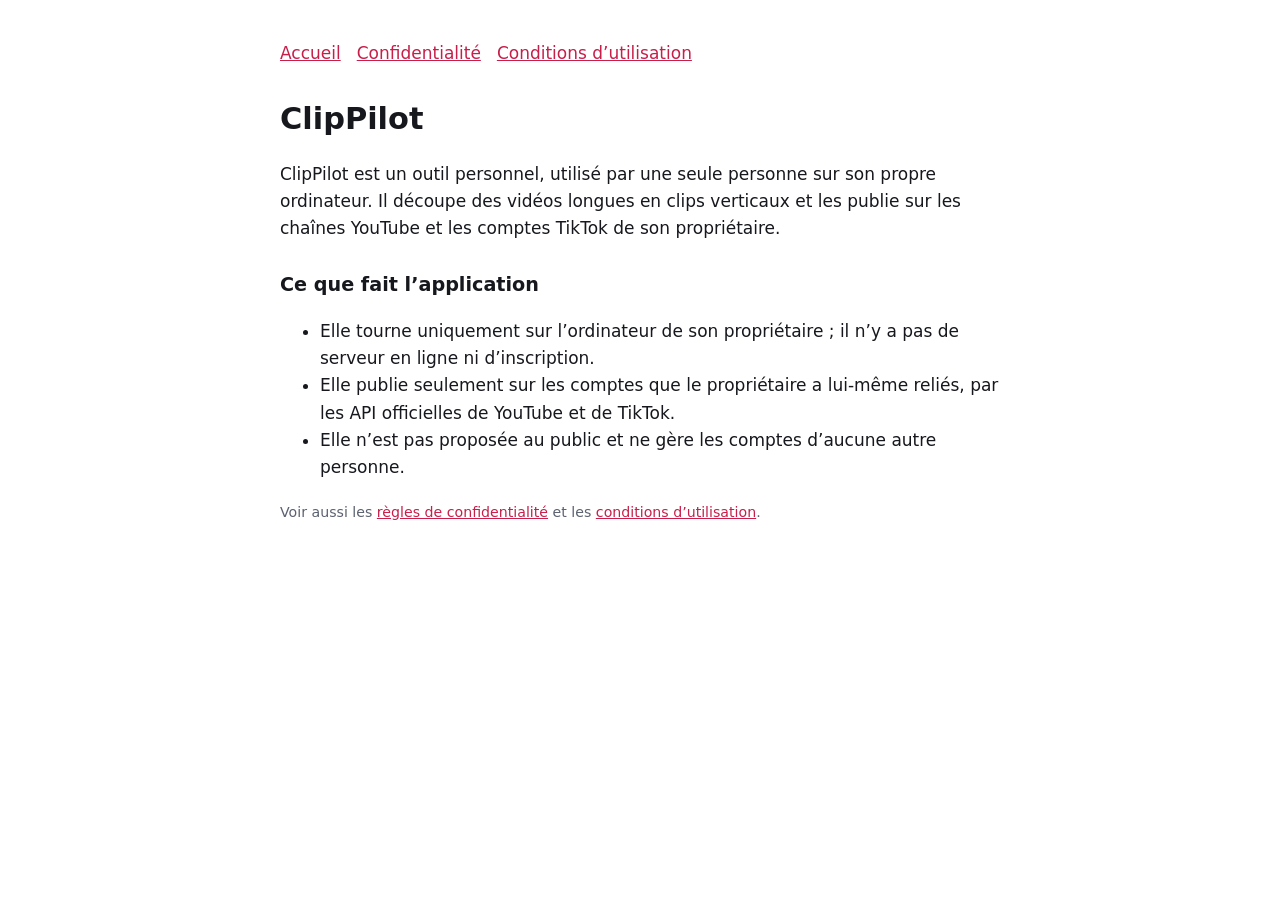
<file: index.html>
<!doctype html>
<html lang="fr"><head><meta charset="utf-8"><meta name="viewport" content="width=device-width,initial-scale=1"><title>ClipPilot</title><link rel="stylesheet" href="style.css"></head><body><main><nav><a href="./">Accueil</a><a href="privacy.html">Confidentialité</a><a href="terms.html">Conditions d’utilisation</a></nav>
<h1>ClipPilot</h1>
<p>ClipPilot est un outil personnel, utilisé par une seule personne sur son propre ordinateur. Il découpe des vidéos longues en clips verticaux et les publie sur les chaînes YouTube et les comptes TikTok de son propriétaire.</p>
<h2>Ce que fait l’application</h2>
<ul>
<li>Elle tourne uniquement sur l’ordinateur de son propriétaire ; il n’y a pas de serveur en ligne ni d’inscription.</li>
<li>Elle publie seulement sur les comptes que le propriétaire a lui-même reliés, par les API officielles de YouTube et de TikTok.</li>
<li>Elle n’est pas proposée au public et ne gère les comptes d’aucune autre personne.</li>
</ul>
<p class="muted"><small>Voir aussi les <a href="privacy.html">règles de confidentialité</a> et les <a href="terms.html">conditions d’utilisation</a>.</small></p>
</main></body></html>
</file>
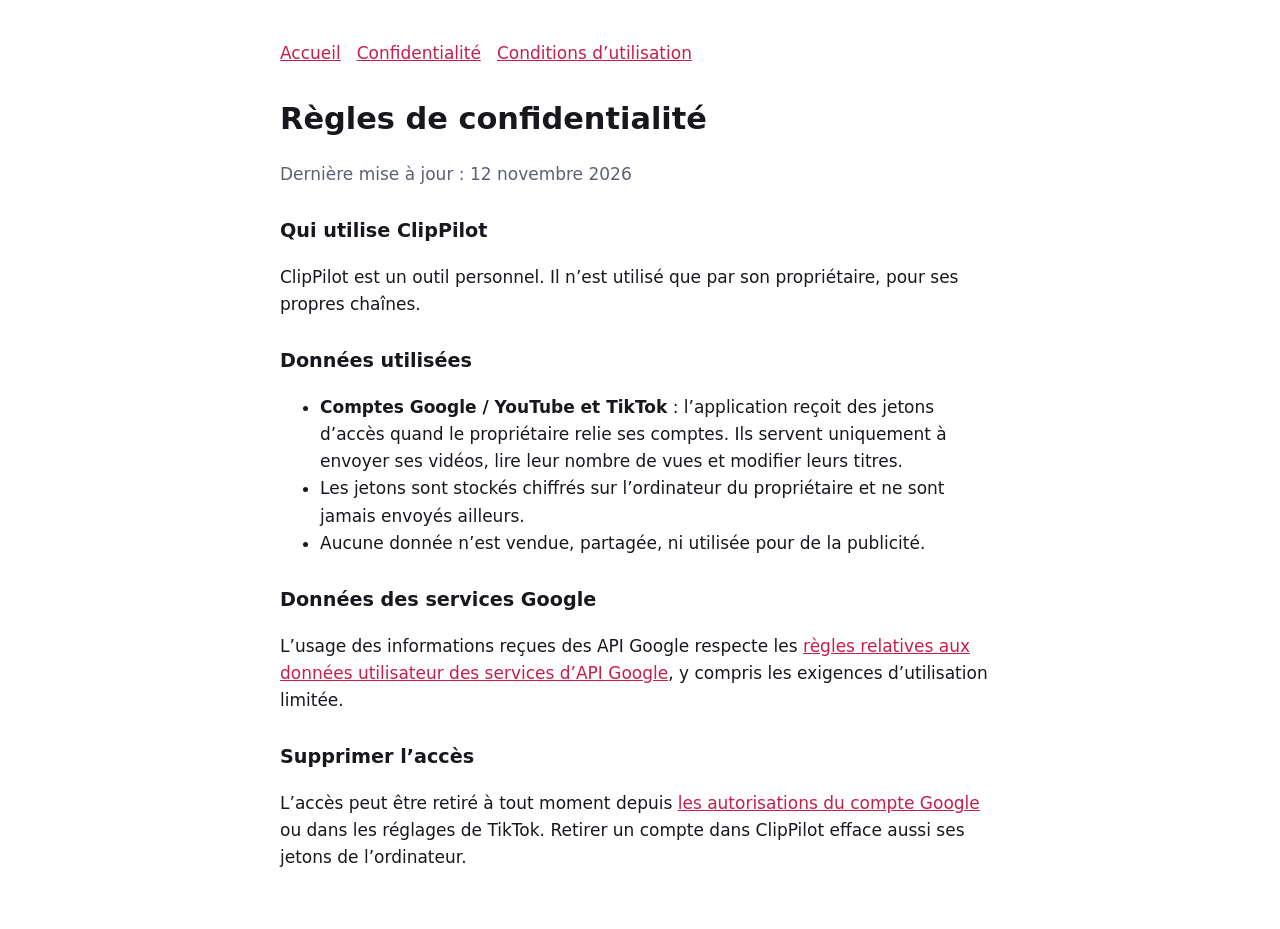
<file: privacy.html>
<!doctype html>
<html lang="fr"><head><meta charset="utf-8"><meta name="viewport" content="width=device-width,initial-scale=1"><title>Confidentialité · ClipPilot</title><link rel="stylesheet" href="style.css"></head><body><main><nav><a href="./">Accueil</a><a href="privacy.html">Confidentialité</a><a href="terms.html">Conditions d’utilisation</a></nav>
<h1>Règles de confidentialité</h1>
<p class="muted">Dernière mise à jour : 12 novembre 2026</p>
<h2>Qui utilise ClipPilot</h2>
<p>ClipPilot est un outil personnel. Il n’est utilisé que par son propriétaire, pour ses propres chaînes.</p>
<h2>Données utilisées</h2>
<ul>
<li><b>Comptes Google / YouTube et TikTok</b> : l’application reçoit des jetons d’accès quand le propriétaire relie ses comptes. Ils servent uniquement à envoyer ses vidéos, lire leur nombre de vues et modifier leurs titres.</li>
<li>Les jetons sont stockés chiffrés sur l’ordinateur du propriétaire et ne sont jamais envoyés ailleurs.</li>
<li>Aucune donnée n’est vendue, partagée, ni utilisée pour de la publicité.</li>
</ul>
<h2>Données des services Google</h2>
<p>L’usage des informations reçues des API Google respecte les <a href="https://developers.google.com/terms/api-services-user-data-policy">règles relatives aux données utilisateur des services d’API Google</a>, y compris les exigences d’utilisation limitée.</p>
<h2>Supprimer l’accès</h2>
<p>L’accès peut être retiré à tout moment depuis <a href="https://myaccount.google.com/permissions">les autorisations du compte Google</a> ou dans les réglages de TikTok. Retirer un compte dans ClipPilot efface aussi ses jetons de l’ordinateur.</p>
</main></body></html>
</file>
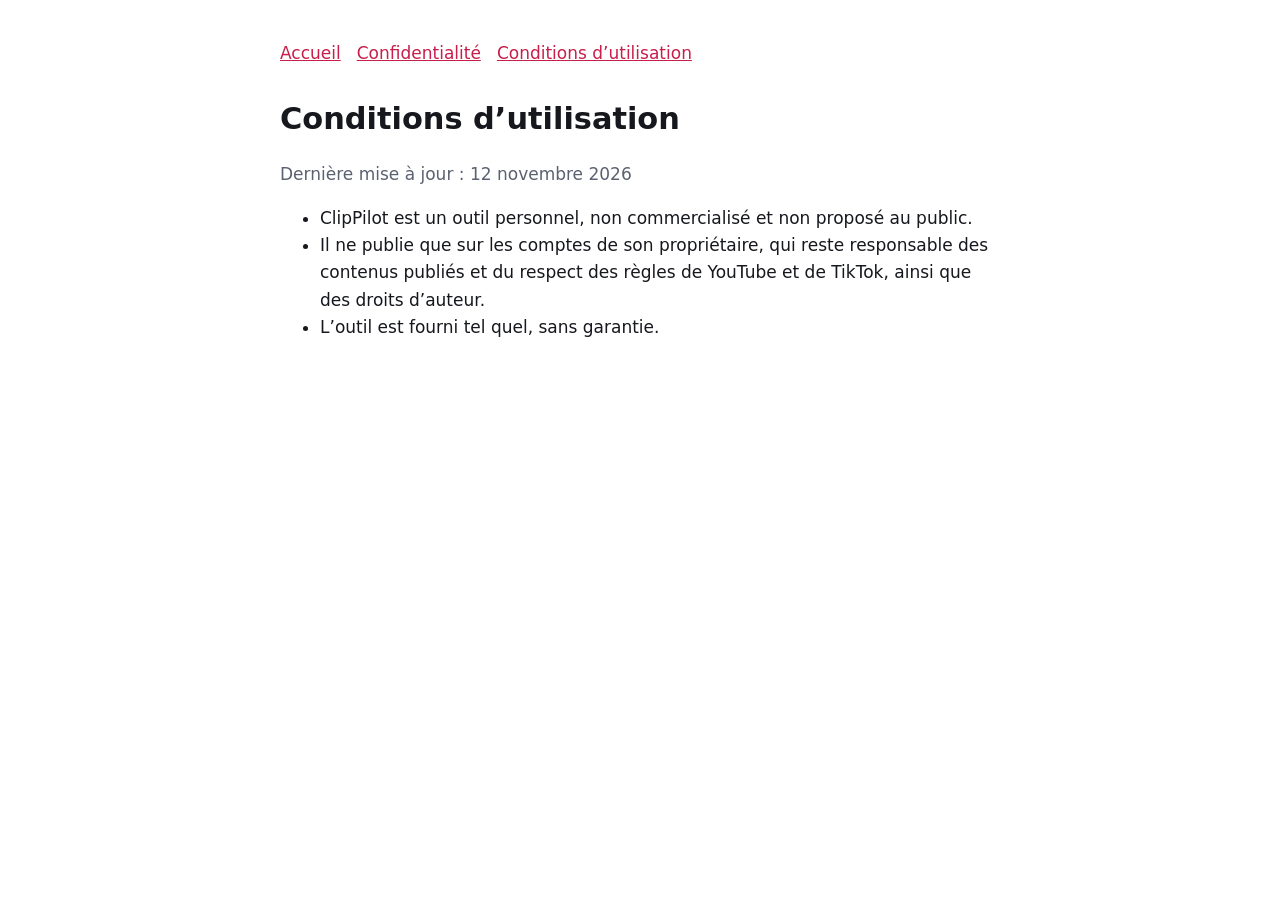
<file: terms.html>
<!doctype html>
<html lang="fr"><head><meta charset="utf-8"><meta name="viewport" content="width=device-width,initial-scale=1"><title>Conditions d’utilisation · ClipPilot</title><link rel="stylesheet" href="style.css"></head><body><main><nav><a href="./">Accueil</a><a href="privacy.html">Confidentialité</a><a href="terms.html">Conditions d’utilisation</a></nav>
<h1>Conditions d’utilisation</h1>
<p class="muted">Dernière mise à jour : 12 novembre 2026</p>
<ul>
<li>ClipPilot est un outil personnel, non commercialisé et non proposé au public.</li>
<li>Il ne publie que sur les comptes de son propriétaire, qui reste responsable des contenus publiés et du respect des règles de YouTube et de TikTok, ainsi que des droits d’auteur.</li>
<li>L’outil est fourni tel quel, sans garantie.</li>
</ul>
</main></body></html>
</file>
<file: style.css>
:root{--bg:#ffffff;--fg:#16181d;--muted:#5b6170;--accent:#c81e4a}
@media (prefers-color-scheme:dark){:root{--bg:#0f1115;--fg:#eef0f4;--muted:#a3a9b6;--accent:#ff5c85}}
body{margin:0;background:var(--bg);color:var(--fg);font:17px/1.6 system-ui,-apple-system,"Segoe UI",sans-serif}
main{max-width:720px;margin:0 auto;padding:40px 16px}
h1{font-size:1.9rem;margin:0 0 8px} h2{font-size:1.2rem;margin-top:28px}
p,li{color:var(--fg)} small,.muted{color:var(--muted)} a{color:var(--accent)}
nav{display:flex;gap:16px;flex-wrap:wrap;margin-bottom:28px}
</file>
